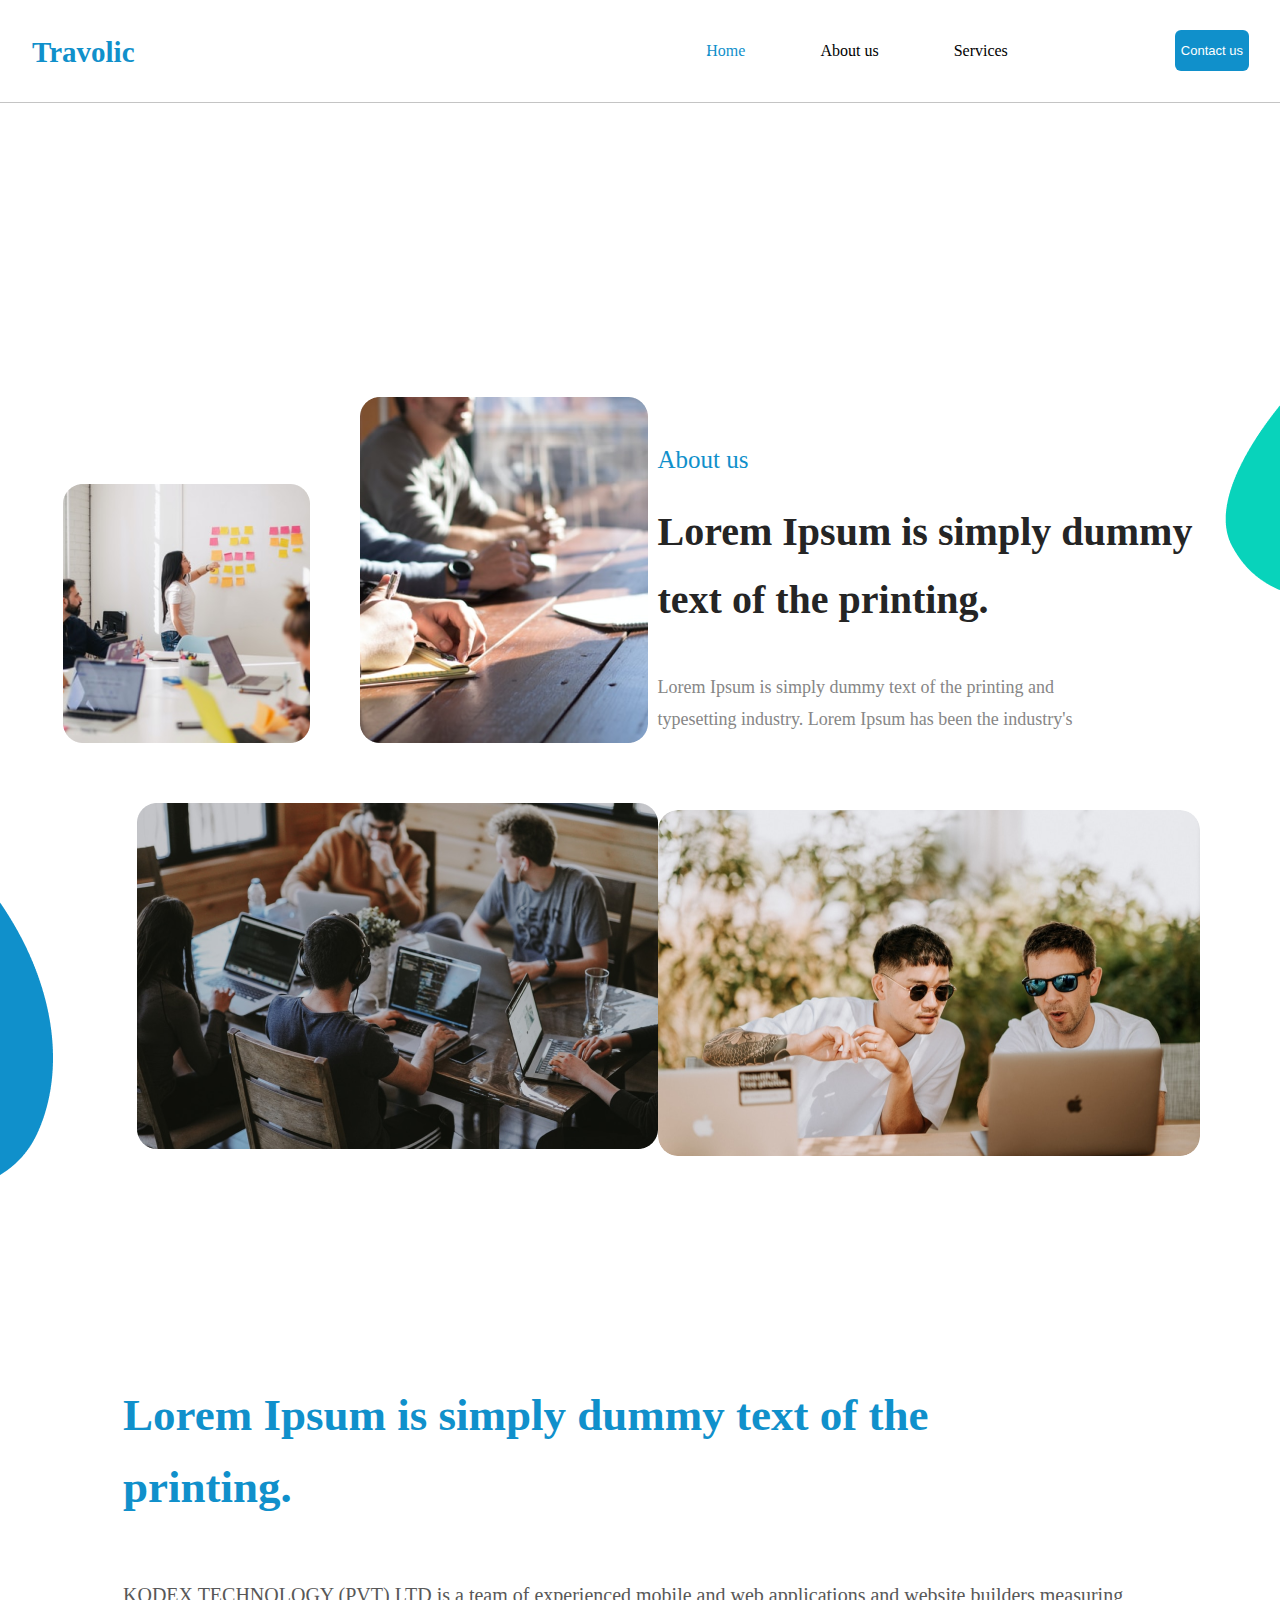
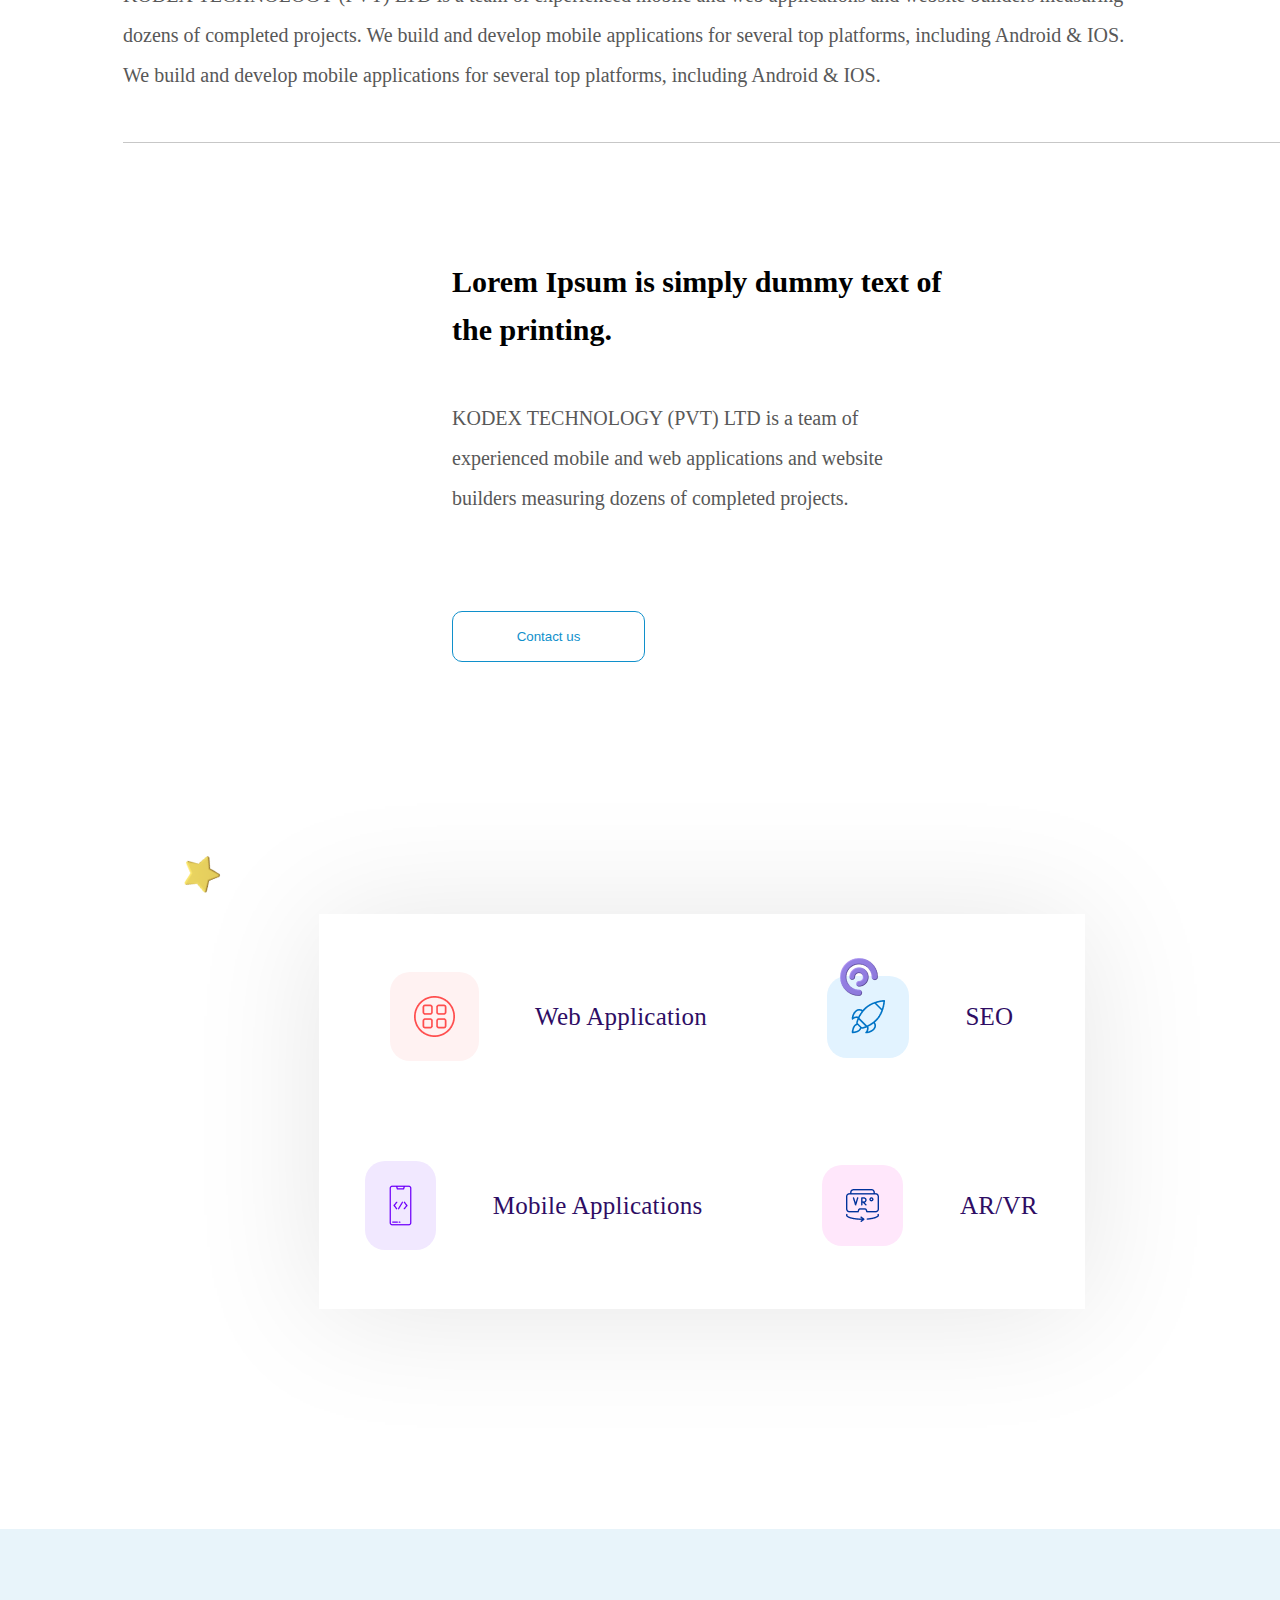
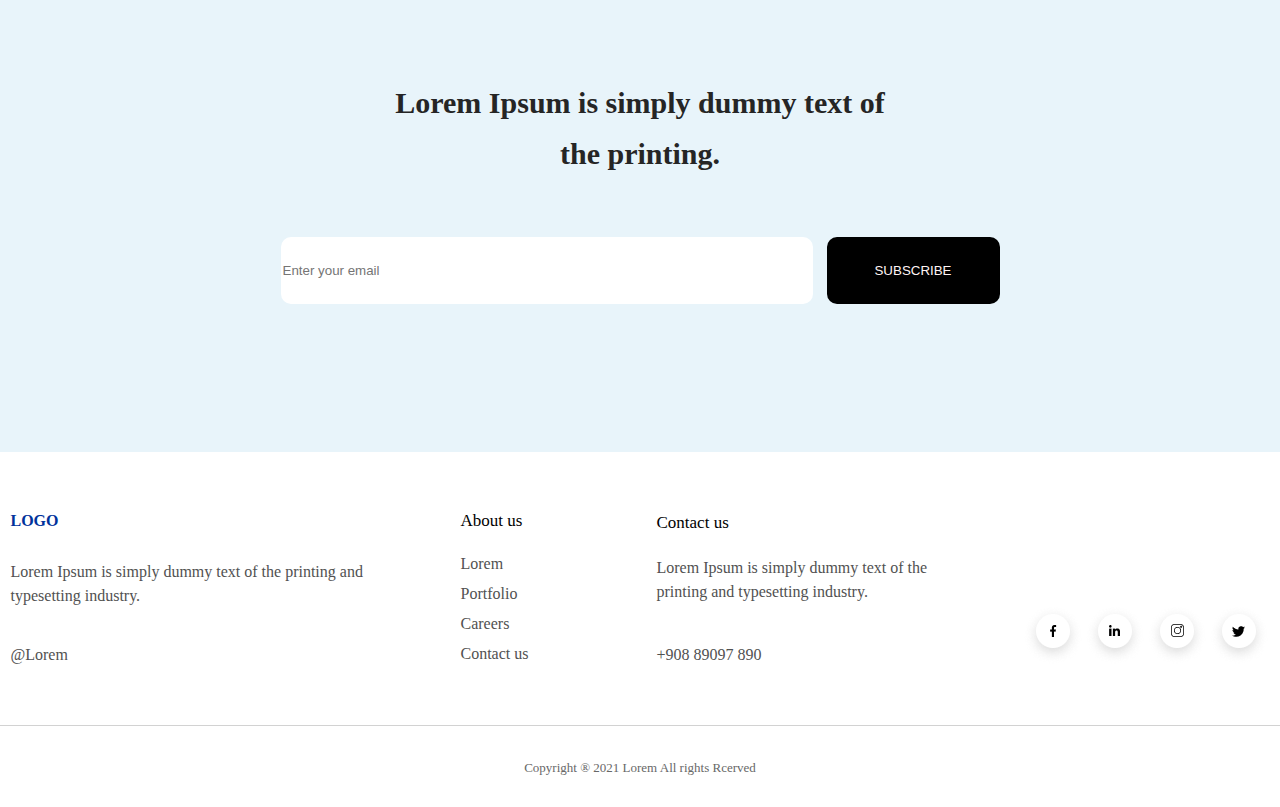
<file: about.html>
<!DOCTYPE html>
<html lang="en">
  <head>
    <meta charset="UTF-8" />
    <meta name="viewport" content="width=device-width, initial-scale=1.0" />
    <link rel="stylesheet" href="assets/css/reset.css" />
    <link rel="stylesheet" href="assets/css/font.css" />
    <link rel="stylesheet" href="assets/css/veriable.css" />
    <link rel="stylesheet" href="assets/css/about.css" />
    <link rel="stylesheet" href="assets/css/style.css" />

    <title>About</title>
  </head>

  <body>
    <header class="head">
      <div class="logo">
        <p>Travolic</p>
      </div>
      <nav class="navbar">
        <ul>
          <li><a href="index.html">Home</a></li>
          <li><a href="about.html">About us</a></li>
          <li><a href="services.html">Services</a></li>
        </ul>
        <button class="header-btn">
          <a href="contact us.html">Contact us</a>
        </button>
      </nav>
    </header>
    <!-- MAIN -->

    <main>
      <img class="vector30" src="assets/icon/Vector 3 (1).png" alt="#">
      <img class="vector31" src="assets/icon/vector31.png" alt="#">
      <section class="sec10">
        <div class="sec1-top">
          <div class="sec1-box1">
            <div class="sec1-box1-1">
              <div class="sec1-box11">
                <img src="assets/image/Rectangle 16.png" alt="#" />
              </div>
              <div class="sec1-box12">
                <img src="assets/image/Rectangle 17.png" alt="#" />
              </div>
            </div>
            <div class="sec1-box1-2">
              <img src="assets/image/Rectangle 18.png" alt="#" />
            </div>
          </div>
          <div class="sec1-box2">
            <p class="sec1-box2-p1">About us</p>
            <p class="sec1-box2-p2">
              Lorem Ipsum is simply dummy text of the printing.
            </p>
            <p class="sec1-box2-p3">
              Lorem Ipsum is simply dummy text of the printing and typesetting
              industry. Lorem Ipsum has been the industry's
            </p>
            <img src="assets/image/Rectangle 19.png" alt="#" />
          </div>
        </div>
        <div class="sec1-bottom">
          <p class="sec-bottom-p1">
            Lorem Ipsum is simply dummy text of the printing.
          </p>
          <p class="sec-bottom-p2">
            KODEX TECHNOLOGY (PVT) LTD is a team of experienced mobile and web
            applications and website builders measuring dozens of completed
            projects. We build and develop mobile applications for several top
            platforms, including Android & IOS. We build and develop mobile
            applications for several top platforms, including Android & IOS.
          </p>
        </div>
      </section>

      <section class="sec22">
        <div class="sec2-box1">
          <p class="section2-p1">
            Lorem Ipsum is simply dummy text of the printing.
          </p>
          <p class="section2-p2">
            KODEX TECHNOLOGY (PVT) LTD is a team of experienced mobile and web
            applications and website builders measuring dozens of completed
            projects.
          </p>
          <button>Contact us</button>
        </div>
        <div class="sec22-box2">
          <div class="sec22-folder">
            <div class="sec22-folder-in">
              <img class="sec22-img1" src="assets/icon/Group.png" alt="#" />
              <p>Web Application</p>
            </div>

            <div class="sec22-folder-in">
              <img class="sec22-img2" src="assets/icon/Group (1).png" alt="#" />
              <p>SEO</p>
            </div>
          </div>
          <div class="sec22-folder">
            <div class="sec22-folder-in">
              <img class="sec22-img3" src="assets/icon/Group (2).png" alt="#" />
              <p>Mobile Applications</p>
            </div>
            <div class="sec22-folder-in">
              <img class="sec22-img4" src="assets/icon/immersive 1.png" alt="#" />
              <p>AR/VR</p>
            </div>
          </div>
        </div>
      </section>
    </main>
    <!-- FOOOOTER -->
    <img class="star" src="assets/icon/Star 1.png" alt="#" />
    <img class="pai-chart" src="assets/icon/Pai Chart 1.png" alt="" />
    <section class="footer-top">
      <p class="printing">Lorem Ipsum is simply dummy text of the printing.</p>
      <div class="foot-top">
        <input type="text" placeholder="Enter your email" /><button>
          SUBSCRIBE
        </button>
      </div>
    </section>
    <footer>
      <div class="footer-content">
        <div class="footer-logo">
          <p class="f-l">LOGO</p>
          <p class="f-l1">
            Lorem Ipsum is simply dummy text of the printing and typesetting
            industry.
          </p>
          <p class="f-l2">@Lorem</p>
        </div>
        <div class="footer-about">
          <p class="f-a-p">About us</p>
          <li>Lorem</li>
          <li>Portfolio</li>
          <li>Careers</li>
          <li>Contact us</li>
        </div>
        <div class="footer-contact">
          <p class="f-c">Contact us</p>
          <p class="f-c-p">
            Lorem Ipsum is simply dummy text of the printing and typesetting
            industry.
          </p>
          <p class="f-c-n">+908 89097 890</p>
        </div>
        <div class="footer-image">
          <div><img src="assets/icon/Group 5.png" alt="#" /></div>
          <div><img src="assets/icon/Group 9.png" alt="#" /></div>
          <div><img src="assets/icon/Group 11.png" alt="#" /></div>
          <div><img src="assets/icon/Group 10.png" alt="#" /></div>
        </div>
      </div>
      <div class="footer-copyr">
        <p>Copyright ® 2021 Lorem All rights Rcerved</p>
      </div>
    </footer>
  </body>
</html>
</file>
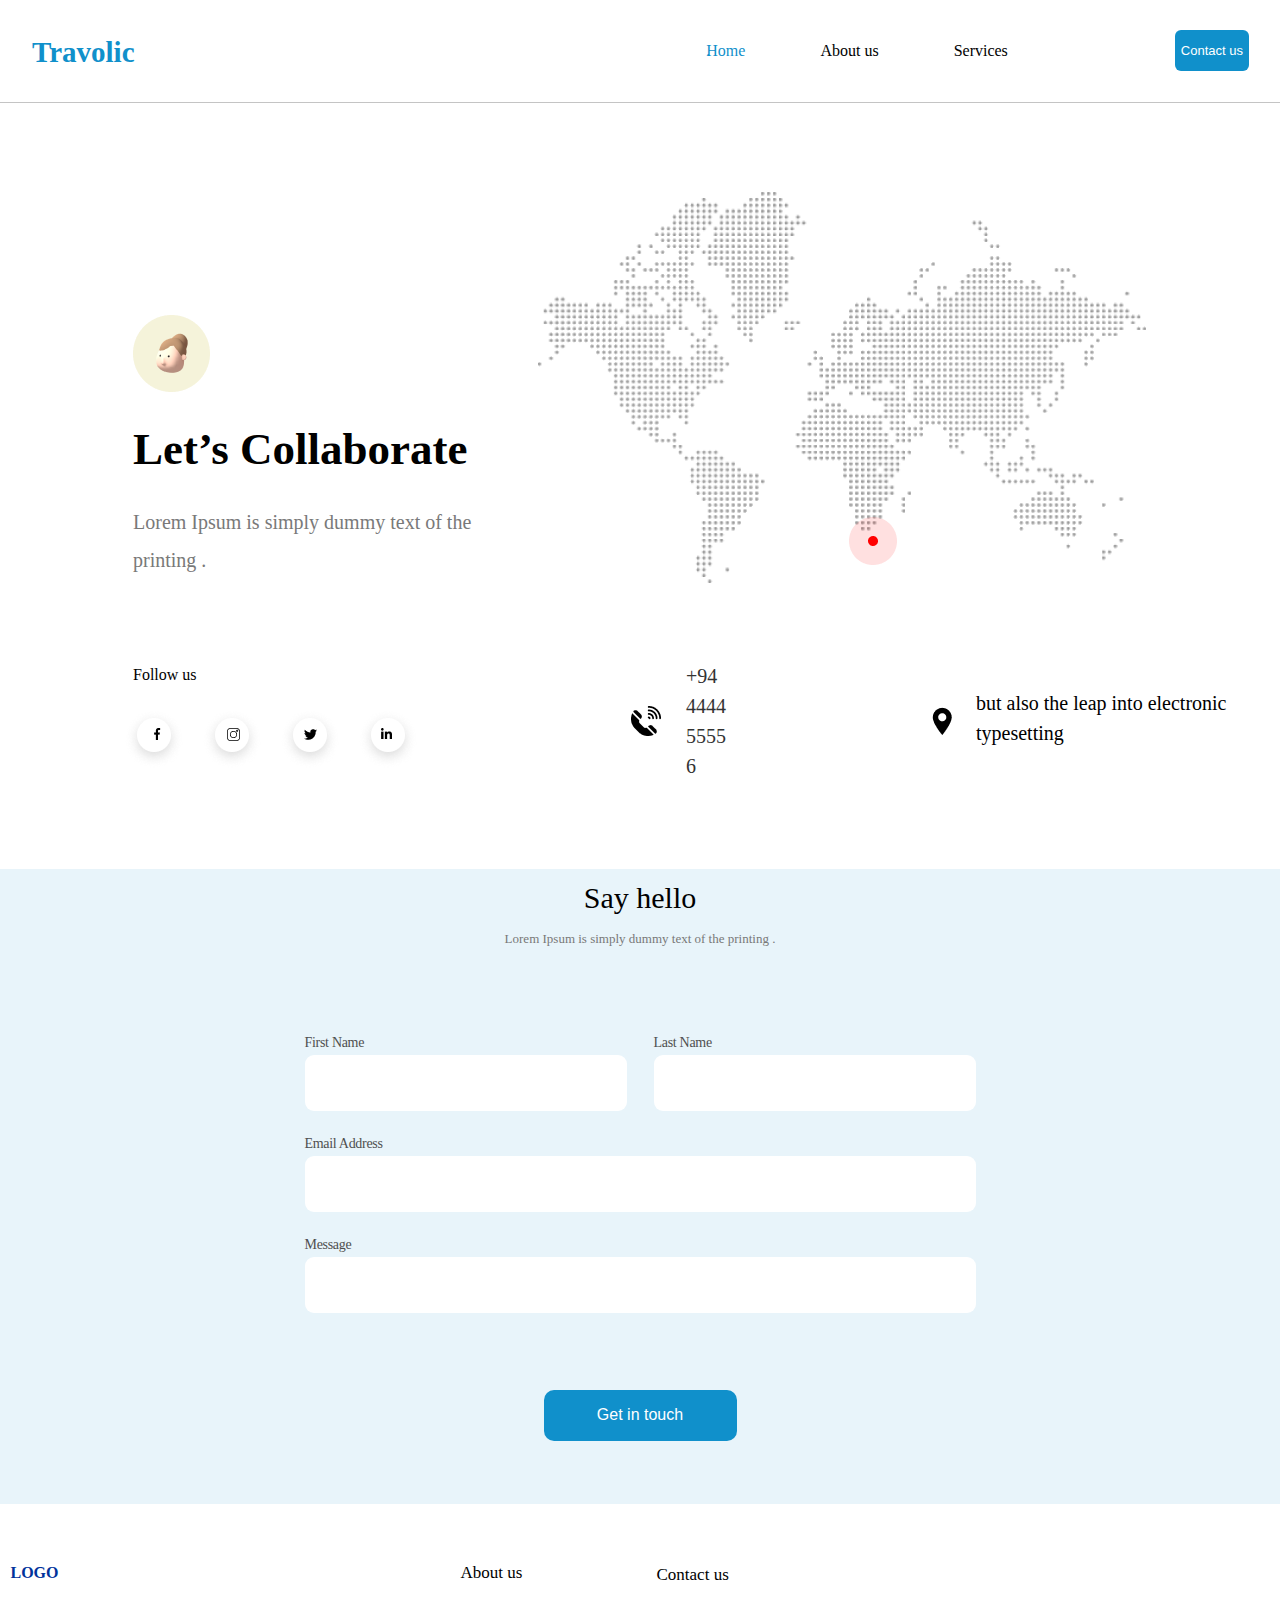
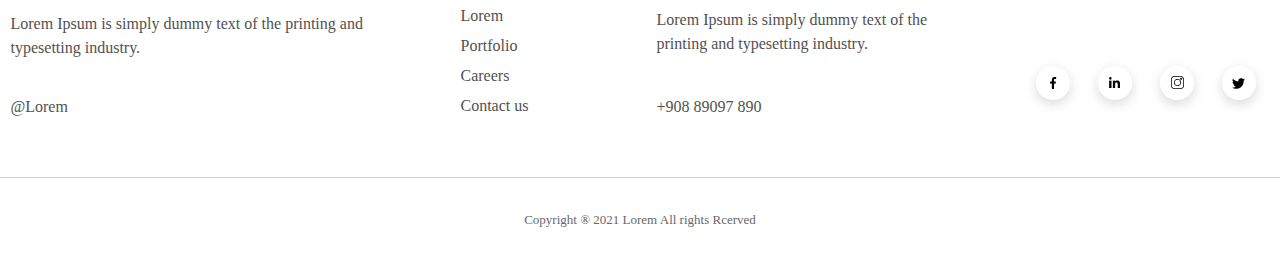
<file: contact us.html>
<!DOCTYPE html>
<html lang="en">
  <head>
    <meta charset="UTF-8" />
    <meta name="viewport" content="width=device-width, initial-scale=1.0" />
    <link rel="stylesheet" href="assets/css/reset.css" />
    <link rel="stylesheet" href="assets/css/style.css" />
    <link rel="stylesheet" href="assets/css/font.css" />
    <link rel="stylesheet" href="assets/css/veriable.css" />
    <link rel="stylesheet" href="assets/css/contact.css" />
    <title>contact us</title>
  </head>
  <body>
    <header class="head">
      <div class="logo">
        <p>Travolic</p>
      </div>
      <nav class="navbar">
        <ul>
          <li><a href="index.html">Home</a></li>
          <li><a href="about.html">About us</a></li>
          <li><a href="services.html">Services</a></li>
        </ul>
        <button class="header-btn">
          <a href="contact us.html">Contact us</a>
        </button>
      </nav>
    </header>
    <main>
      <section class="contactsec">
        <div class="contactsec1-top">
          <div class="contactsec1box1">
            <div class="box1-img">
              <img class="img1" src="assets/image/Ellipse 15.png" alt="#" />
              <img class="img2" src="assets/image/Beverly 1.png" alt="#" />
            </div>
            <p class="box1-p1">Let’s Collaborate</p>
            <p class="box1-p2">
              Lorem Ipsum is simply dummy text of the printing .
            </p>
          </div>
          <div class="box2">
            <img src="assets/image/unnamed (1) 1.png" alt="#" />
            <img class="elips4" src="assets/image/Ellipse 4.png" alt="#" />
            <img class="elips3" src="assets/image/Ellipse 3.png" alt="#" />
          </div>
        </div>
        <div class="contactsec1-bottom">
          <!-- <img class="line5" src="assets/icon/Line 5.png" alt="">
          <img class="line6" src="assets/icon/Line 6.png" alt=""> -->
          <div class="bottom1">
            <p class="bot-p">Follow us</p>
            <div class="follow-ellips">
              <img src="assets/icon/Ellipse 1.png" alt="#" />
              <img src="assets/icon/Ellipse 1.png" alt="#" />
              <img src="assets/icon/Ellipse 1.png" alt="#" />
              <img src="assets/icon/Ellipse 1.png" alt="#" />
            </div>
            <div class="follow-icon">
              <img src="assets/icon/facebook 1.png" alt="#" />
              <img src="assets/icon/instagram 1.png" alt="#" />
              <img src="assets/icon/twitter 1.png" alt="#" />
              <img src="assets/icon/linkedin 1.png" alt="#" />
            </div>
          </div>
          <div class="bottom2">
            <img src="assets/image/Group.png" alt="#" />
            <p>+94 4444 5555 6</p>
          </div>
          <div class="bottom3">
            <img src="assets/image/gps 1.png" alt="#" />
            <p>but also the leap into electronic typesetting</p>
          </div>
        </div>
      </section>
      <section class="infosec">
        <p class="info-p1">Say hello</p>
        <p class="info-p2">
          Lorem Ipsum is simply dummy text of the printing .
        </p>

        <div class="melumat">
          <div class="melumat-name">
            <div>
              <p>First Name</p>
              <input class="melumat-input1" type="text" />
            </div>

            <div>
              <p>Last Name</p>
              <input class="melumat-input1" type="text" />
            </div>
          </div>
          <div>
            <p>Email Address</p>
            <input class="melumat-email" type="email" />
          </div>
          <div>
            <p>Message</p>
            <input class="melumat-message" type="textarea" />
          </div>
          <div class="btn-blue">
            <button class="melumat-btn">Get in touch</button>
          </div>
        </div>
      </section>
    </main>
    <footer>
      <div class="footer-content">
        <div class="footer-logo">
          <p class="f-l">LOGO</p>
          <p class="f-l1">
            Lorem Ipsum is simply dummy text of the printing and typesetting
            industry.
          </p>
          <p class="f-l2">@Lorem</p>
        </div>
        <div class="footer-about">
          <p class="f-a-p">About us</p>
          <li>Lorem</li>
          <li>Portfolio</li>
          <li>Careers</li>
          <li>Contact us</li>
        </div>
        <div class="footer-contact">
          <p class="f-c">Contact us</p>
          <p class="f-c-p">
            Lorem Ipsum is simply dummy text of the printing and typesetting
            industry.
          </p>
          <p class="f-c-n">+908 89097 890</p>
        </div>
        <div class="footer-image">
          <div><img src="assets/icon/Group 5.png" alt="#" /></div>
          <div><img src="assets/icon/Group 9.png" alt="#" /></div>
          <div><img src="assets/icon/Group 11.png" alt="#" /></div>
          <div><img src="assets/icon/Group 10.png" alt="#" /></div>
        </div>
      </div>
      <div class="footer-copyr">
        <p>Copyright ® 2021 Lorem All rights Rcerved</p>
      </div>
    </footer>
  </body>
</html>
</file>
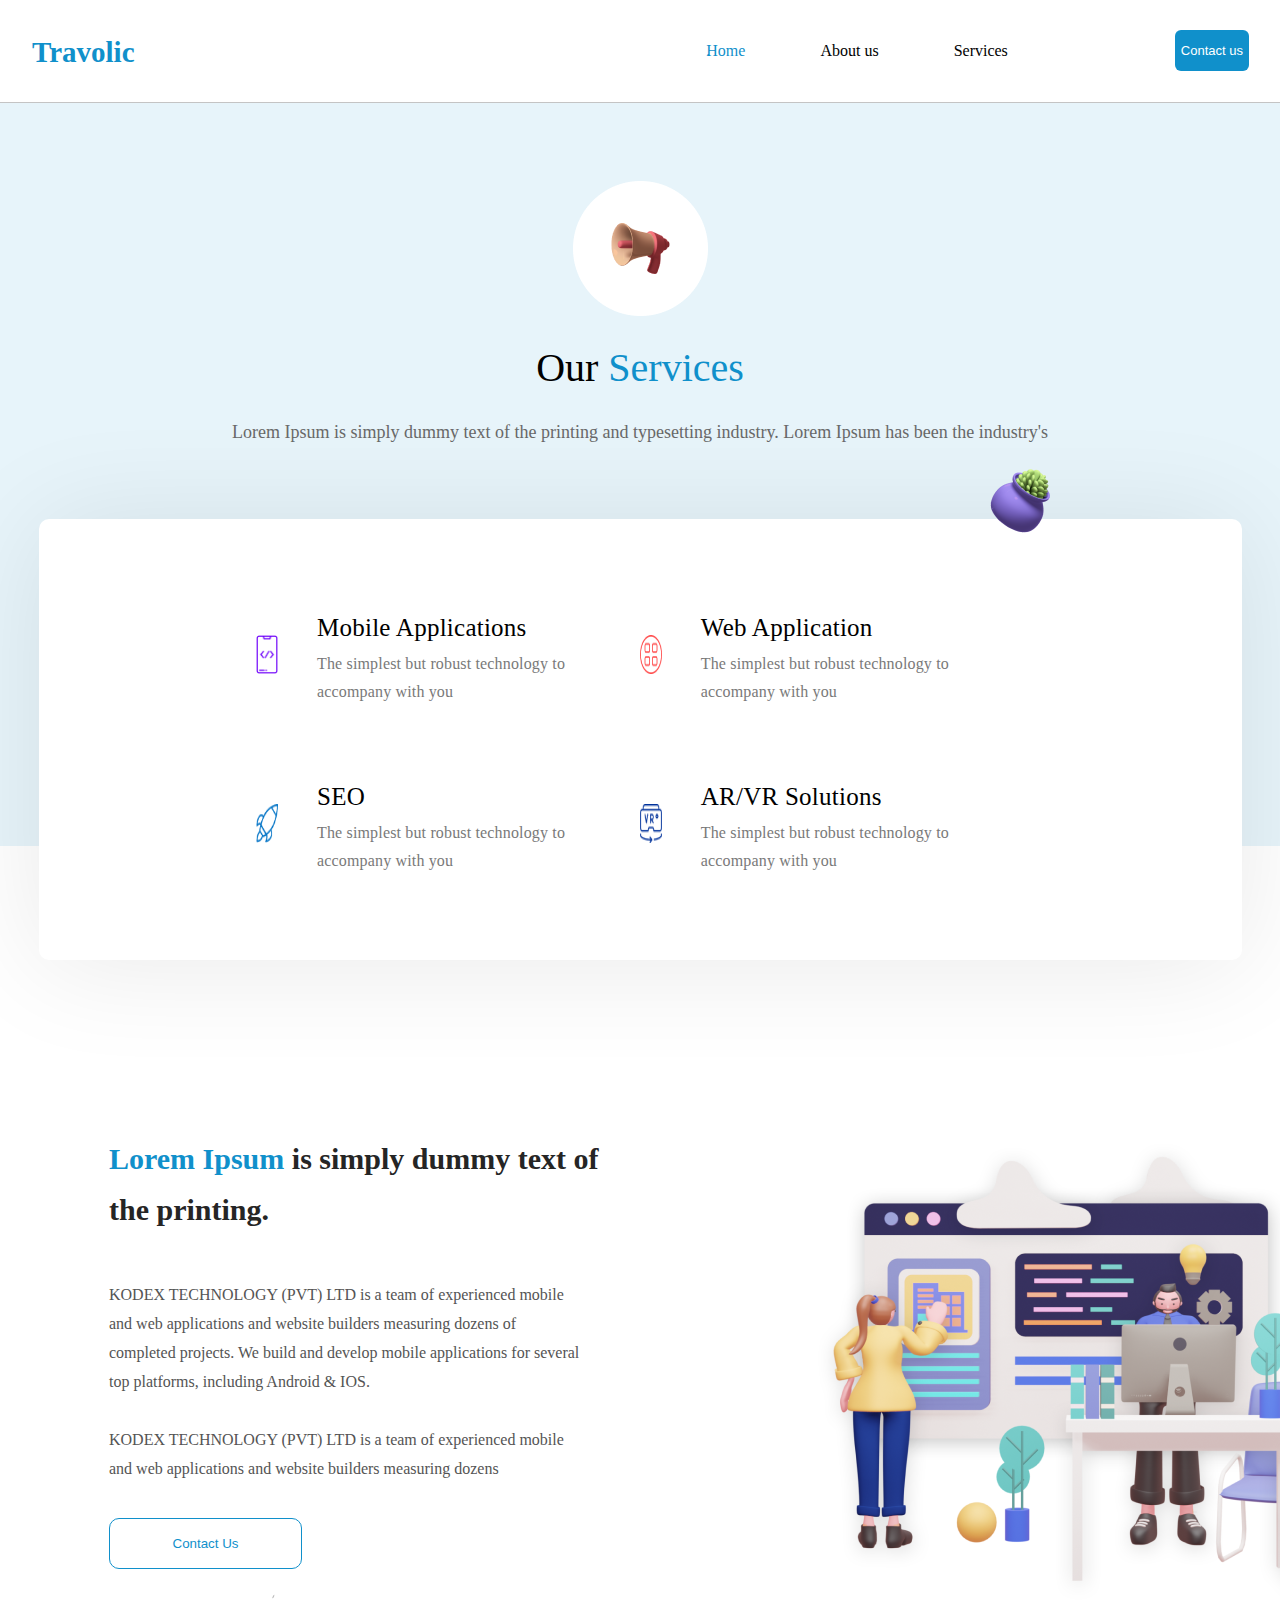
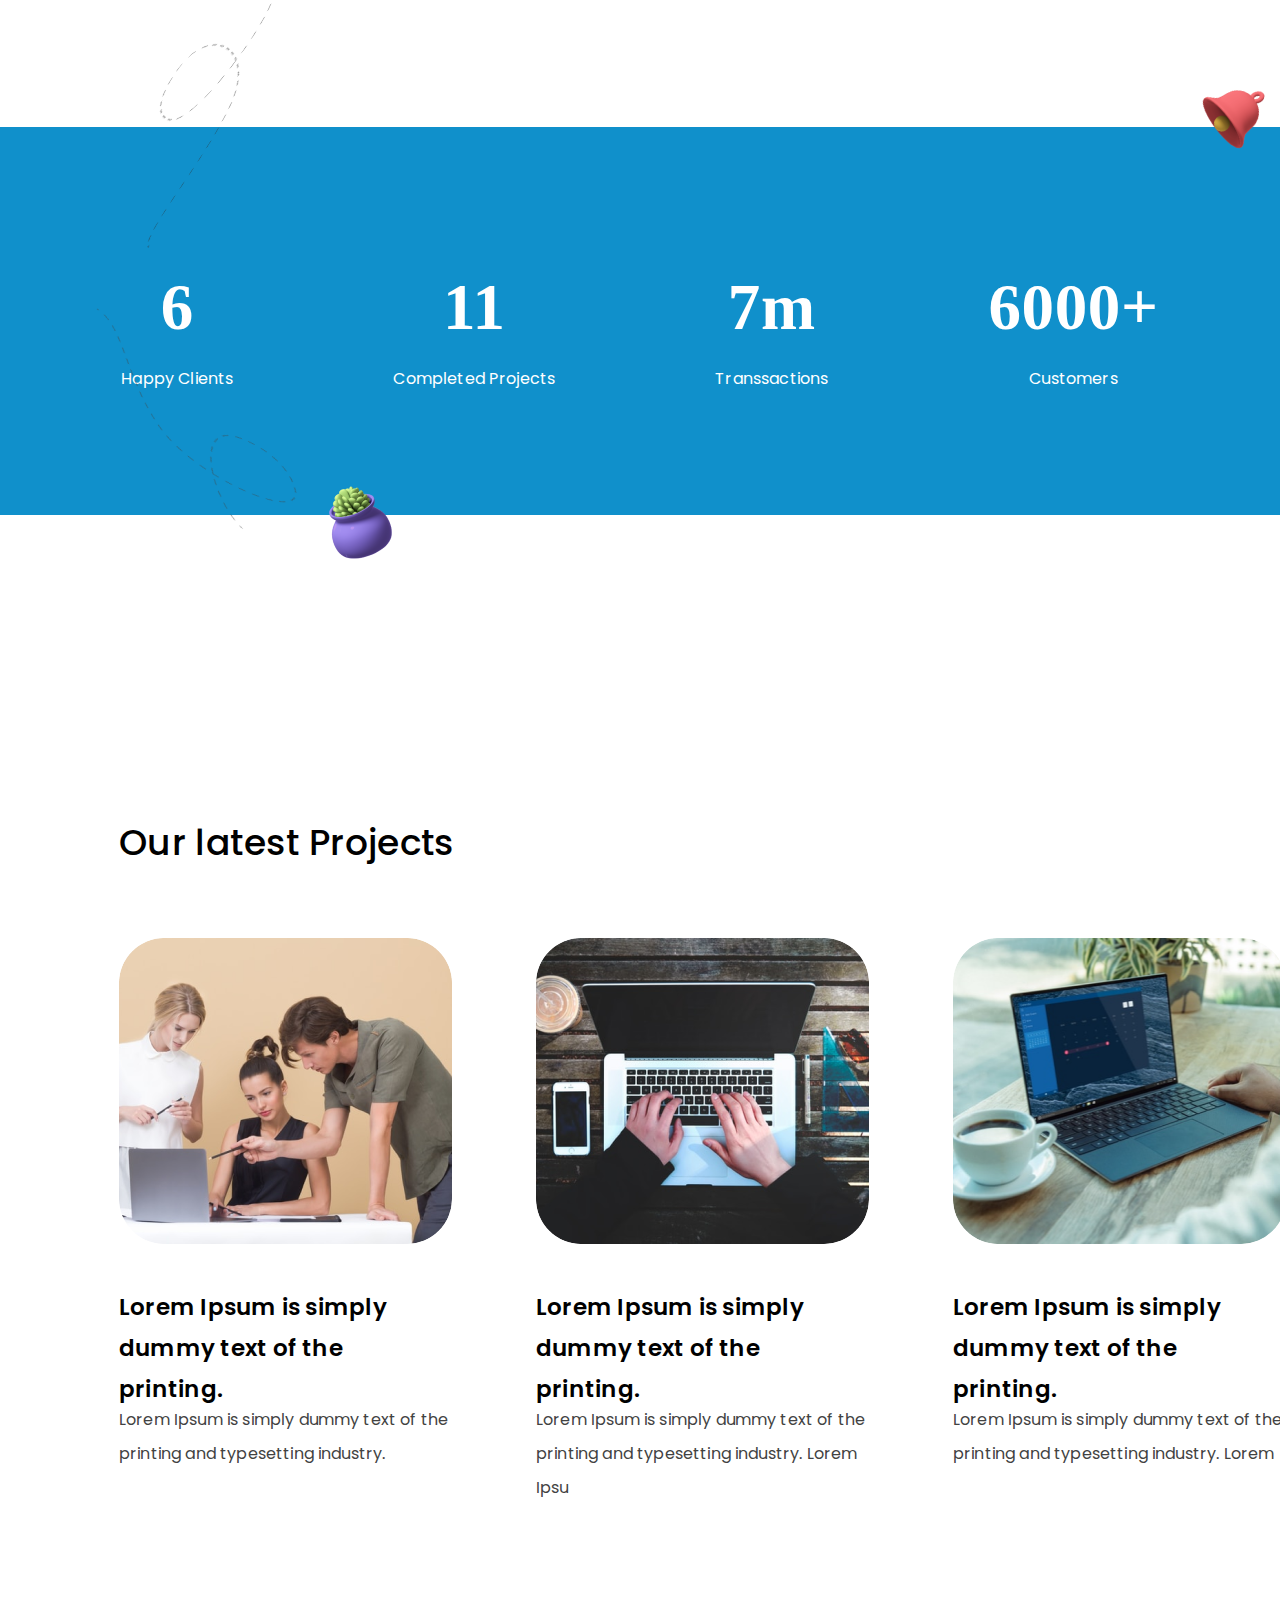
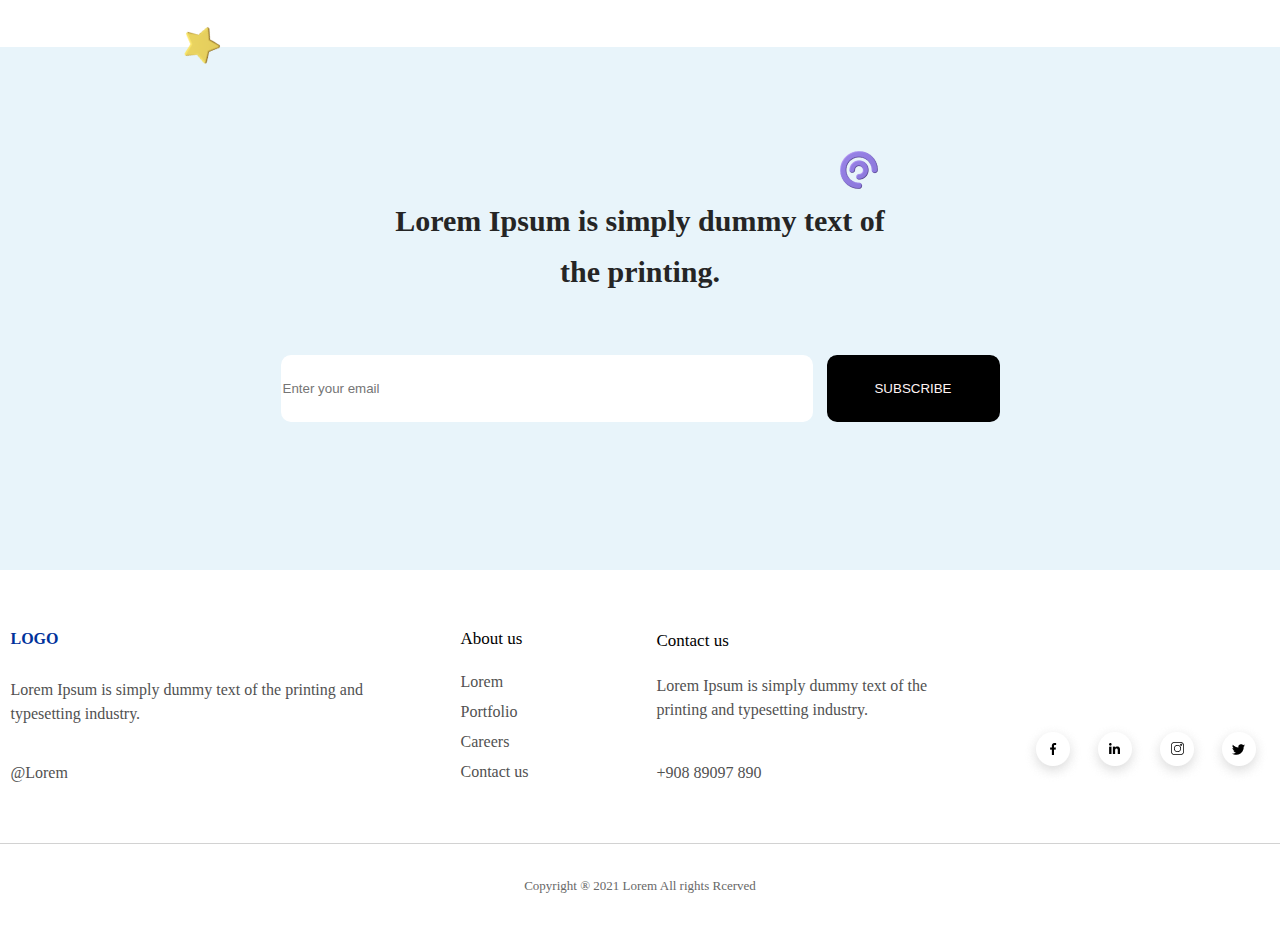
<file: services.html>
<!DOCTYPE html>
<html lang="en">
  <head>
    <meta charset="UTF-8" />
    <meta name="viewport" content="width=device-width, initial-scale=1.0" />
    <link rel="stylesheet" href="assets/css/reset.css" />
    <link rel="stylesheet" href="assets/css/style.css" />
    <link rel="stylesheet" href="assets/css/font.css" />
    <link rel="stylesheet" href="assets/css/veriable.css" />
    <link rel="stylesheet" href="assets/css/services.css" />
    <title>services</title>
  </head>
  <body>
    <header class="head">
      <div class="logo">
        <p>Travolic</p>
      </div>
      <nav class="navbar">
        <ul>
          <li><a href="index.html">Home</a></li>
          <li><a href="about.html">About us</a></li>
          <li><a href="services.html">Services</a></li>
        </ul>
        <button class="header-btn"><a href="contact us.html">Contact us</a></button>
      </nav>
    </header>
    <main>
      <section class="services-sec1">
        <img class="succlent2" src="assets/image/Succlent angle 2.png" alt="#">
        <div class="our-services">
          <div class="our-imgBig">
            <img class="our-img-Fon" src="assets/icon/Ellipse 14.png" alt="#" />
            <img
              class="our-img"
              src="assets/image/Speaker Angle 1.png"
              alt=""
            />
          </div>
          <p class="our-p">Our <span class="our-span">Services</span></p>
          <p class="our-p2">
            Lorem Ipsum is simply dummy text of the printing and typesetting
            industry. Lorem Ipsum has been the industry's
          </p>
          <div class="ourServicesCard">
            <div class="ourcard1">
              <div class="our-box1">
                <img class="ourimg1" src="assets/icon/Group (2).png" alt="#" />
                <div class="our-p1-p2">
                  <p class="ourcard-p1">Mobile Applications</p>
                  <p class="ourcard-p2">
                    The simplest but robust technology to accompany with you
                  </p>
                </div>
                <img class="ourimg1" src="assets/icon/Group.png" alt="#" />
                <!-- <img class="ourimg2" src="assets/icon/Rectangle 9.png" alt="#" /> -->
                <div class="our-p1-p2">
                  <p class="ourcard-p1">Web Application</p>
                  <p class="ourcard-p2">
                    The simplest but robust technology to accompany with you
                  </p>
                </div>
              </div>
              <div class="our-box2">
                <img class="ourimg1" src="assets/icon/Group (1).png" alt="#" />
                <!-- <img class="ourimg2" src="assets/icon/Rectangle 9.png" alt="#" /> -->
                <div class="our-p1-p2">
                  <p class="ourcard-p1">SEO</p>
                  <p class="ourcard-p2">
                    The simplest but robust technology to accompany with you
                  </p>
                </div>
                <img
                  class="ourimg1"
                  src="assets/icon/immersive 1.png"
                  alt="#"
                />
                <!-- <img class="ourimg2" src="assets/icon/Rectangle 9.png" alt="#" /> -->
                <div class="our-p1-p2">
                  <p class="ourcard-p1">AR/VR Solutions</p>
                  <p class="ourcard-p2">
                    The simplest but robust technology to accompany with you
                  </p>
                </div>
              </div>
            </div>
          </div>
        </div>
      </section>
      <section class="illustration-SEC">
        <div class="illustr-box1">
          <p class="illustr-p1">
            <span class="illustrspan">Lorem Ipsum </span>is simply dummy text of
            the printing.
          </p>
          <p class="illustr-p2">
            KODEX TECHNOLOGY (PVT) LTD is a team of experienced mobile and web
            applications and website builders measuring dozens of completed
            projects. We build and develop mobile applications for several top
            platforms, including Android & IOS. <br /><br />KODEX TECHNOLOGY
            (PVT) LTD is a team of experienced mobile and web applications and
            website builders measuring dozens <br /><br />
          </p>
          <button class="illustr-btn">Contact Us</button>
        </div>
        <div class="illustr-box2">
          <img
            src="assets/image/3D Illustration-Product Development-Skin-01 1.png"
            alt=""
          />
        </div>
      </section>
      <div class="group96">
        <div class="bluesection">
          <div class="d1">
            <p class="blue-p1">6</p>
            <p class="blue-p2">Happy Clients</p>
          </div>
          <div class="d1">
            <p class="blue-p1">11</p>
            <p class="blue-p2">Completed Projects</p>
          </div>
          <div class="d1">
            <p class="blue-p1">7m</p>
            <p class="blue-p2">Transsactions</p>
          </div>
          <div class="d1">
            <p class="blue-p1">6000+</p>
            <p class="blue-p2">Customers</p>
          </div>
        </div>
      </div>
      <img class="kaktus" src="assets/image/Succlent angle 1.png" alt="" />
      <img class="bell" src="assets/image/Bell Angle 1.png" alt="" />
      <img class="vec1" src="assets/icon/Vector 1.png" alt="#" />
      <img class="vec2" src="assets/icon/Vector 2.png" alt="#" />
      <img class="vec3" src="assets/icon/Vector 3.png" alt="#" />
      <section class="Our-latest-Projects">
        <p class="our-latest-p">Our latest Projects</p>
        <div class="our-latestGrand">
          <div class="our-latest-card">
            <img
              class="our-latest-img"
              src="assets/image/Rectangle 20.png"
              alt="#"
            />
            <p class="our-latest-p1">
              Lorem Ipsum is simply dummy text of the printing.
            </p>
            <p class="our-latest-p2">
              Lorem Ipsum is simply dummy text of the printing and typesetting
              industry.
            </p>
          </div>
          <div class="our-latest-card">
            <img
              class="our-latest-img"
              src="assets/image/Rectangle 21.png"
              alt="#"
            />
            <p class="our-latest-p1">
              Lorem Ipsum is simply dummy text of the printing.
            </p>
            <p class="our-latest-p2">
              Lorem Ipsum is simply dummy text of the printing and typesetting
              industry. Lorem Ipsu
            </p>
          </div>
          <div class="our-latest-card">
            <img
              class="our-latest-img"
              src="assets/image/Rectangle 22.png"
              alt="#"
            />
            <p class="our-latest-p1">
              Lorem Ipsum is simply dummy text of the printing.
            </p>
            <p class="our-latest-p2">
              Lorem Ipsum is simply dummy text of the printing and typesetting
              industry. Lorem
            </p>
          </div>
        </div>
      </section>
    </main>
    <!-- FOOOTER -->
    <img class="star" src="assets/icon/Star 1.png" alt="#" />
    <img class="pai-chart" src="assets/icon/Pai Chart 1.png" alt="" />
    <section class="footer-top">
      <p class="printing">Lorem Ipsum is simply dummy text of the printing.</p>
      <div class="foot-top">
        <input type="text" placeholder="Enter your email" /><button>
          SUBSCRIBE
        </button>
      </div>
    </section>
    <footer>
      <div class="footer-content">
        <div class="footer-logo">
          <p class="f-l">LOGO</p>
          <p class="f-l1">
            Lorem Ipsum is simply dummy text of the printing and typesetting
            industry.
          </p>
          <p class="f-l2">@Lorem</p>
        </div>
        <div class="footer-about">
          <p class="f-a-p">About us</p>
          <li>Lorem</li>
          <li>Portfolio</li>
          <li>Careers</li>
          <li>Contact us</li>
        </div>
        <div class="footer-contact">
          <p class="f-c">Contact us</p>
          <p class="f-c-p">
            Lorem Ipsum is simply dummy text of the printing and typesetting
            industry.
          </p>
          <p class="f-c-n">+908 89097 890</p>
        </div>
        <div class="footer-image">
          <div><img src="assets/icon/Group 5.png" alt="#" /></div>
          <div><img src="assets/icon/Group 9.png" alt="#" /></div>
          <div><img src="assets/icon/Group 11.png" alt="#" /></div>
          <div><img src="assets/icon/Group 10.png" alt="#" /></div>
        </div>
      </div>
      <div class="footer-copyr">
        <p>Copyright ® 2021 Lorem All rights Rcerved</p>
      </div>
    </footer>
  </body>
</html>
</file>
<file: assets/css/font.css>
@import url("https://fonts.googleapis.com/css2?family=Poppins:ital,wght@0,100;0,200;0,300;0,400;0,500;0,600;0,700;0,800;0,900;1,100;1,200;1,300;1,400;1,500;1,600;1,700;1,800;1,900&display=swap");
</file>
<file: assets/css/veriable.css>
:root {
  /* FONTS */
  --fontPoppins: "Poppins", sans-serif;

  /* COLORS */
  --mainBGcolor: #1090cb1a;

  --mainTextBlack: #000000;
  --mainTextDark: #252525;

  --mainTextBlue: #1090cb;
  --mainTextBlue2: #00329b;
  --mainDotBlue: #08d3bb;
  --mainTextBlue3: #2e0d64;

  --mainWhite: #ffffff;
  --mainWhite2: #f4f4f4;

  --mainTextGrey: #5c5c5c;
  --mainTextGrey2: #969696;
  --mainTextGrey3: #868686;
  --mainTextGrey4: #787878;
  --mainTextGrey5: #545454;
  --mainTextGrey6: #515151;
  --mainTextGrey7: #424242;
  --mainTextGrey8: #686868;
  --mainTextGrey9: #fff4f4;
  --mainTextGrey10: #797979;
  --mainTextGrey11: #585858;
  --mainTextGrey12:#696969;
  --mainTextGrey13:#333333;
  --mainTextGrey14:#4F4F4F;

  --mainBGwhite: #e5e5e5;
  --mainHeaderTop: #e8f4fa;
}
</file>
<file: assets/css/about.css>
.navbar li:second-child a {
  color: var(--mainTextBlue);
}
.sec10 {
  /* position: relative; */
  display: flex;
  flex-direction: column;
  background-color: var(--mainWhite);
  /* gap: 60px; */
  /* background-color: var(--mainBGwhite); */
}
.vector30 {
  position: absolute;
  right:  0;
  top:200px
}
.vector31 {
  position: absolute;
  top: 664px;
}
.sec1-top {
  display: flex;
  justify-content: center;
  align-items: center;
}
.sec1-box1 {
  display: flex;
  flex-wrap: wrap;
  /* justify-content: center; */
  /* align-items: center; */
  gap: 60px;
}
.sec1-box1-1 {
  display: flex;
  /* justify-content: center; */
  /* align-items: center; */
  gap: 50px;
}
.sec1-box11 {
  width: 247px;
  height: 259px;
  margin-top: 345px;
  margin-left: 89px;
  border-radius: 20px;
  margin-top: 243px;
}
.sec1-box12 {
  height: 346px;
  width: 288px;
  margin-top: 258px;
  border-radius: 20px;
  margin-top: 156px;
}
.sec1-box1-2 {
  height: 346px;
  width: 521px;
  margin-left: 163px;
  border-radius: 20px;
}
.sec1-box2 {
  margin-top: 169px;
}
.sec1-box2-p1 {
  font-size: 25px;
  font-weight: 400;
  line-height: 38px;
  color: var(--mainTextBlue);
  margin-top: 169px;
  margin-bottom: 19px;
  width: 111px;
  /* height: 38px; */
}
.sec1-box2-p2 {
  font-size: 40px;
  font-weight: 600;
  line-height: 68px;
  color: var(--mainTextDark);
  width: 565px;
  /* height: 128px; */
  margin-bottom: 37px;
}
.sec1-box2-p3 {
  font-size: 18px;
  font-weight: 400;
  line-height: 32px;
  color: var(--mainTextGrey3);
  /* height: 96px; */
  width: 463px;
  left: 743px;
  margin-bottom: 75px;
}
.sec1-box2 img {
  /* height: 346px; */
  width: 542px;
  border-radius: 20px;
  margin-right: 165px;
}
.sec1-bottom {
  margin-top: 220px;
  margin-left: 123px;
}
.sec-bottom-p1 {
  font-size: 45px;
  font-weight: 600;
  line-height: 72px;
  height: 148px;
  width: 807px;
  color: var(--mainTextBlue);
  margin-bottom: 48px;
}
.sec-bottom-p2 {
  font-size: 20px;
  font-weight: 400;
  line-height: 40px;
  color: var(--mainTextGrey11);
  width: 1014px;
  height: 167px;
  /* margin-bottom: 178px; */
}
/* SECTION2 */
.sec22 {
  display: flex;
  flex-wrap: wrap;
  gap: 52px;
  /* text-align-last: left; */
  margin-left: 123px;
  align-items: center;
  justify-content: center;
}
.section2-p1 {
  font-size: 30px;
  font-weight: 600;
  line-height: 48px;
  height: 109px;
  width: 499px;
  margin-bottom: 31px;
  color: var(--mainTextBlack);
}
.section2-p2 {
  font-size: 20px;
  font-weight: 400;
  line-height: 40px;
  height: 151px;
  width: 487px;
  margin-bottom: 62px;
  color: var(--mainTextGrey11);
}
.sec22 button {
  height: 51px;
  width: 193px;
  border-radius: 10px;
  background-color: var(--mainWhite);
  color: var(--mainTextBlue);
  border: none;
  border: 1px solid #1090cb;
  margin-bottom: 200px;
}
.sec22-box2 {
  height: 395px;
  width: 766px;
  border-radius: 0px;
  background-color: var(--mainWhite);
  box-shadow: 0px 4px 124px 0px #0000001a;
  display: flex;
  flex-direction: column;
  justify-content: center;
  align-items: center;
  gap: 100px;
  margin-bottom: 220px;
}
.sec22-folder-in {
  display: flex;
  align-items: center;
  justify-content: center;
  gap: 56.5px;
}
.sec22-folder {
  display: flex;
  align-items: center;
  justify-content: center;
  gap: 120px;
}
.sec22-box2 p {
  color: var(--mainTextBlue3);
  font-size: 25px;
  font-weight: 500;
  line-height: 44px;
  letter-spacing: 0.01em;
  text-align: center;
}
.sec22-img1 {
  border-radius: 20px;
  background: #fff2f2;
  padding: 24px;
}
.sec22-img2 {
  border-radius: 20px;
  background: #e2f3ff;
  padding: 24px;
}
.sec22-img3 {
  border-radius: 20px;
  background: #f1e8ff;
  padding: 24px;
}
.sec22-img4 {
  border-radius: 20px;
  background: #ffe7fb;
  padding: 24px;
}
.star {
  height: 66.00000102140892px;
  width: 66.00000102140892px;
  left: 167px;
  top: 2440px;
  position: absolute;
  transform: rotate(-24.8deg);
}
.pai-chart {
  height: 54px;
  width: 54px;
  /* left: 1189px; */
  left: 65%;
  top: 2550px;
  position: absolute;
}
</file>
<file: assets/css/style.css>
body {
  background-color: var(--mainWhite);
  --fontPoppins: "Poppins", sans-serif;
}
.head {
  display: flex;
  justify-content: space-between;
  align-items: center;
  background-color: var(--mainWhite);
  border-bottom: 0.7px solid #c4c4c4;
}
.logo {
  font-size: 29px;
  font-weight: 700;
  line-height: 43.5px;

  color: var(--mainTextBlue);

  margin-top: 31px;
  margin-left: 32px;
  margin-bottom: 27px;
}
.navbar {
  display: flex;
  flex-direction: row;
  align-items: center;
  gap: 167px;
  margin-right: 31px;
}
.navbar ul {
  display: flex;
  gap: 75px;
  /* margin-top: 40px; */
}
.navbar a {
  font-size: 16px;
  font-weight: 400;
  line-height: 24px;
  color: var(--mainTextBlack);
}
.navbar li:first-child a {
  color: var(--mainTextBlue);
  position: relative;
}
.navbar li:first-child a:before {
  content: ".";
  color: var(--mainTextBlue);
  width: 8px;
  height: 8px;
  border-radius: 4px;
  position: absolute;
  /* right: 355px; */
}

.header-btn {
  border: none;
  background-color: var(--mainTextBlue);
  border-radius: 6px;
  height: 41px;
}
.header-btn a {
  font-size: 13px;
  font-weight: 400;
  line-height: 19.5px;
  text-align: center;

  color: var(--mainWhite);
}

/* --------SECTION1------ */
.vector-right {
  position: relative;
  z-index: 6;
  /* width: 651.301994984422px; */
  /* height: 531.772028001632px; */
  top: 269px;
  /* right: 1200px; */
  /* left: -223.802734375px; */
  /* angle: -59.71 deg; */
}
.vector-left {
  position: relative;
  z-index: 8;
  /* width: 475px; */
  /* height: 531px; */
  top: 391px;
  left: 91.5%;
}
.sec1 {
  background-color: var(--mainBGcolor);
  display: flex;
  gap: 25px;
  position: relative;
  z-index: 5;
}
.sec1-box1 {
  margin-left: 123px;
  margin-top: 128px;
}
.sec1-box1 h1 {
  font-size: 40px;
  font-weight: 600;
  line-height: 61px;
  color: var(--mainTextBlack);

  /* height: 193px; */

  margin-bottom: 16px;
}
.sec1-box1 span {
  font-size: 41px;
  font-weight: 600;
  line-height: 62px;
  color: var(--mainTextBlue);
}

.sec1-box1 p {
  font-size: 16px;
  font-weight: 400;
  line-height: 32.69px;
  color: var(--mainTextGrey);

  margin-bottom: 65px;
}
.sec1-box1-btn {
  display: flex;
  gap: 15px;
}
.sec1-btn1 {
  border: none;
  background-color: var(--mainTextBlue);
  border-radius: 10px;
  width: 193px;
  height: 51px;
  color: var(--mainWhite);
}
.sec1-btn2 {
  border: none;
  background-color: var(--mainWhite);
  border-radius: 10px;
  width: 193px;
  height: 51px;
  color: var(--mainTextBlue);
  border: 1px solid var(--mainTextBlue);
}
.sec1-box2 {
  margin-right: 65px;
  margin: top 23px;
}

/* SECTION-BOTTOM */
.sec1-bottom {
  /* background-color: var(--mainBGwhite); */
  border-bottom: 0.7px solid #c7c7c7;
  margin-bottom: 115px;
}
.sec1-bottom-all {
  /* margin-left: 123px; */
  display: flex;
  justify-content: center;
  align-items: center;
  /* background-color: var(--mainBGwhite); */
}
.sec1-bottom-fol-img1 {
  background-color: #efeaff;
  width: 83px;
  height: 83px;
  border-radius: 20px;
  padding: 26px 22px;
  /* margin-top: 43px; */
}
.sec1-bottom-fol-img2 {
  background-color: #ecffda;
  width: 83px;
  height: 83px;
  border-radius: 20px;
  padding: 26px 22px;
}
.sec1-bottom-fol-img3 {
  background-color: #dae6ff;
  width: 83px;
  height: 83px;
  border-radius: 20px;
  padding: 26px 22px;
}
.sec1-bottom-fol-img4 {
  background-color: #ffe5da;
  width: 83px;
  height: 83px;
  border-radius: 20px;
  padding: 26px 22px;
}
.sec1-botttom-folder {
  display: flex;
  align-items: center;
  gap: 16px;
  width: 266px;
  height: 83px;
  margin-top: 43px;
  margin-bottom: 43px;
}
.sec1-bottom-p {
  display: flex;
  flex-direction: column;
  /* gap: 16px; */
}
.sec1-bottom-p1 {
  font-size: 20px;
  font-weight: 500;
  line-height: 35px;
  color: var(--mainTextBlack);
}
.sec1-bottom-p2 {
  font-size: 15px;
  font-weight: 400;
  line-height: 26.25px;
  color: var(--mainTextGrey2);
}
/* SECTION2 */
.sec2 {
  margin-bottom: 55px;
  text-align: center;
}
.sec2 h2 {
  font-size: 33px;
  font-weight: 600;
  line-height: 52.8px;
  align-items: center;
  color: var(--mainTextDark);
  margin-bottom: 32px;
}
.sec-p {
  font-size: 18px;
  font-weight: 400;
  line-height: 31.5px;
  color: var(--mainTextGrey3);
  align-items: center;
  height: 64px;
}
/* SECTION3 */
h3 span {
  font-size: 30px;
  font-weight: 600;
  line-height: 51px;
  text-align: left;
  color: var(--mainTextBlue);
}
.sec3 {
  margin-bottom: 155px;
  margin-left: 123px;
  margin-right: 65px;
  display: flex;
  align-items: center;
  justify-content: center;
}
.sec3-box1-1-img {
  background-color: #08d3bb;
  border-radius: 50%;
  padding: 16px;
}
.sec3-box1-1-img1 {
  background-color: #1090cb;
  border-radius: 50%;
  padding: 16px;
}
.sec3-box1-1-img2 {
  background-color: #9208d3;
  border-radius: 50%;
  padding: 16px;
}

.sec3-box1-1 {
  display: flex;
  gap: 25px;
  align-items: center;
  margin-bottom: 43px;
}
.sec3-box1-2 {
  display: flex;
  flex-direction: column;
}
.box1-p1 {
  font-size: 17px;
  font-weight: 500;
  line-height: 29.7px;
  color: var(--mainTextBlack);
}
.box1-p2 {
  font-size: 14px;
  font-weight: 400;
  line-height: 24.5px;
  color: var(--mainTextGrey3);
}
.sec3-box1 h3 {
  font-size: 30px;
  font-weight: 600;
  line-height: 51px;
  color: var(--mainTextDark);
  height: 91px;
  width: 516px;
  margin-bottom: 56px;
}
.box1-p3 {
  width: 476px;
  height: 141px;
  font-size: 16px;
  font-weight: 400;
  line-height: 27.2px;
  color: var(--mainTextGrey5);
}
/* SECTION4 */
.sec4 {
  display: flex;
  flex-direction: row-reverse;
  align-items: center;
  justify-content: center;
  /* margin-left: -40px; */
  /* margin-right: 129px; */
  margin-bottom: 86px;
}
/* SECTION5 */
.sec5 {
  align-items: center;
  display: flex;
  justify-content: center;
  /* margin-left: 123px; */
  /* margin-right: 123px; */
  margin-bottom: 234px;
}
/* SECTION6 */
.sec6 {
  display: flex;
  align-items: center;
  justify-content: center;
  gap: 50px;
  text-align: center;
  margin-bottom: 184px;
  position: relative;
  /* margin-left: 123px; */
  /* margin-right: 123px; */
}
.bell-angle {
  position: absolute;
  top: -100px;
  right: 15%;
}
.sec6-box1 {
  background-color: var(--mainWhite2);
  border-radius: 20px;
}
.sec6-box2 {
  background-color: var(--mainTextBlue);
  border-radius: 20px;
}
.sec6-box1-p1 {
  font-size: 25px;
  font-weight: 600;
  line-height: 42.5px;
  align-items: center;
  height: 84px;
  width: 365px;
  color: var(--mainTextDark);
  margin: 64px 103px 36px 104px;
}
.sec6-box2-p1 {
  font-size: 25px;
  font-weight: 600;
  line-height: 42.5px;
  align-items: center;
  height: 84px;
  width: 365px;
  color: var(--mainWhite);
  margin: 64px 103px 36px 104px;
}
.sec6-box1-p2 {
  font-size: 16px;
  font-weight: 400;
  line-height: 27.2px;
  align-items: center;
  color: var(--mainTextGrey5);
  width: 476px;
  height: 141px;
  margin: 0 48px 36px 48px;
}
.sec6-box2-p2 {
  font-size: 16px;
  font-weight: 400;
  line-height: 27.2px;
  align-items: center;
  color: var(--mainWhite);
  width: 476px;
  height: 141px;
  margin: 0 48px 36px 48px;
}
.sec6-btn1 {
  width: 153px;
  height: 49px;
  border-radius: 10px;
  border: none;
  background-color: var(--mainTextBlue);
  color: var(--mainWhite);
  margin: 0 209px 49px 210px;
  text-align: center;
}
.sec6-btn2 {
  width: 153px;
  height: 49px;
  border-radius: 10px;
  border: none;
  background-color: var(--mainWhite);
  color: var(--mainTextBlue);
  margin: 0 209px 49px 210px;
  text-align: center;
}
/* SECTION7 */
.sec7 {
  text-align: center;
  margin-bottom: 87px;
}
.sec7 p {
  font-size: 24px;
  font-weight: 500;
  line-height: 38.16px;
  color: var(--mainTextBlack);
}
.sec7-img {
  display: flex;
  flex-direction: row;
  justify-content: center;
  align-items: center;
  gap: 115px;
}
/* HEADER-TOP */
.footer-top {
  text-align: center;
  background-color: var(--mainHeaderTop);
}
.star1 {
  height: 66.00000102140892px;
  width: 66.00000102140892px;
  left: 167px;
  top: 4220.6837158203125px;
  position: absolute;
  transform: rotate(-24.8deg);
}
.pai-chart1 {
  height: 54px;
  width: 54px;
  /* left: 1189px; */
  left: 65%;
  top: 4343.0001220703125px;
  position: absolute;
}

.footer-top input {
  height: 67px;
  width: 532px;
  border-radius: 10px;
  color: var(--mainWhite);
  border: none;
}
/* PLACEHOLDER */
placeholder {
  font-size: 16px;
  font-weight: 400;
  align-items: center;
  color: var(--mainTextGrey4);
}
.footer-top button {
  width: 173px;
  height: 67px;
  background-color: var(--mainTextBlack);
  border-radius: 10px;
  border: none;
  margin-left: 14px;
  color: var(--mainTextGrey9);
}
.foot-top {
  padding-top: 80px;
  padding-bottom: 148px;
}
/* FOOTER */
.footer-content {
  display: flex;
  align-items: center;
  justify-content: center;
  /* gap: 50px; */
  margin-bottom: 56px;
  margin-top: 56px;
}
.printing {
  font-size: 30px;
  font-weight: 600;
  line-height: 51px;
  letter-spacing: 0em;
  text-align: center;
  color: var(--mainTextDark);
  height: 91px;
  width: 516px;
  padding-top: 148px;
  margin: 0 auto 80px auto;
}
.f-l {
  font-size: 16px;
  font-weight: 700;
  line-height: 24px;
  letter-spacing: 0em;
  text-align: left;
  color: var(--mainTextBlue2);
  margin-bottom: 27px;
}
.f-l1 {
  font-size: 16px;
  font-weight: 400;
  line-height: 24px;
  letter-spacing: 0em;
  color: var(--mainTextGrey6);
  width: 372px;
  height: 58px;
  margin-bottom: 25px;
}
.f-l2 {
  font-size: 16px;
  font-weight: 400;
  line-height: 24px;
  letter-spacing: 0em;
  text-align: left;
  color: var(--mainTextGrey6);
}
.f-a-p {
  font-size: 17px;
  font-weight: 500;
  line-height: 26px;
  letter-spacing: 0em;
  text-align: left;
  color: var(--mainTextBlack);
  margin-bottom: 15px;
}
.footer-about {
  margin-left: 78px;
  margin-right: 128px;
}
.footer-about li {
  font-size: 16px;
  font-weight: 400;
  line-height: 30px;
  letter-spacing: 0em;
  text-align: left;
  color: var(--mainTextGrey6);
  list-style-type: none;
}
.f-c {
  font-size: 17px;
  font-weight: 500;
  line-height: 26px;
  letter-spacing: 0em;
  text-align: left;
  color: var(--mainTextBlack);
  margin-bottom: 20px;
}
.f-c-p {
  font-size: 16px;
  font-weight: 400;
  line-height: 24px;
  letter-spacing: 0em;
  text-align: left;
  color: var(--mainTextGrey6);
  margin-bottom: 11px;
  width: 282px;
  height: 76px;
}
.f-c-n {
  font-size: 16px;
  font-weight: 400;
  line-height: 24px;
  letter-spacing: 0em;
  text-align: left;
  color: var(--mainTextGrey6);
}
.footer-image {
  display: flex;
  align-self: end;
  margin-left: 83px;
  /* box-shadow: 0px 4px 14px rgba(0, 0, 0, 0.15); */
  /* align-items: flex-end; */
}
/* .footer-image img { */
/* width: 34px; */
/* box-shadow: 0px 4px 14px 0px #00000026; */
/* } */
.footer-copyr {
  border-top: 0.8px solid #d2d2d2;
  text-align: center;
}
.footer-copyr p {
  font-size: 13px;
  font-weight: 400;
  line-height: 25px;
  letter-spacing: 0em;
  color: var(--mainTextGrey8);
  padding-top: 29px;
  padding-bottom: 27px;
}
</file>
<file: assets/css/contact.css>
.contactsec1-top {
  display: flex;
  flex-direction: row;
  justify-content: space-between;
  /* justify-content: center; */
  align-items: center;
}
.contactsec1box1 {
  margin-left: 133px;
}
.box1-img {
  /* position: relative; */
  /* z-index: 5; */
}
.img1 {
  position: relative;
  z-index: 4;
  height: 77px;
  width: 77px;
  margin-top: 131px;
}
.img2 {
  position: relative;
  z-index: 6;
  text-align: center;
  height: 56px;
  width: 56px;
  left: -70px;
  top: -10px;
  /* margin-top: 141px; */
}
.box1-p1 {
  height: 77px;
  /* width: 386px; */
  left: 133px;
  top: 326px;
  font-size: 45px;
  font-weight: 600;
  line-height: 77px;
  letter-spacing: 0em;
  margin-bottom: 15px;
  margin-top: 16px;
}
.box1-p2 {
  font-size: 20px;
  font-weight: 400;
  line-height: 38px;
  color: var(--mainTextGrey10);
}
.box2 {
  height: 391px;
  width: 608px;
  margin: 89px 134px 77px 0;
  position: relative;
  /* left: 698px; */
  /* top: 191px; */
}
.elips4 {
  position: absolute;
  z-index: 5;
  color: #ff0000 12 %;
  top: 325px;
  left: 311px;
}
.elips3 {
  position: absolute;
  z-index: 6;
  left: 330px;
  top: 344px;
}
.follow-ellips {
  display: flex;
  justify-content: flex-start;
  align-items: flex-start;
  /* height: 34px; */
  /* width: 34px; */
  gap: 16px;
  position: relative;
  z-index: 2;
  left: -10px;
  /* top: 694px; */
}
.follow-icon {
  display: flex;
  justify-content: flex-start;
  align-items: flex-start;
  gap: 64px;
  position: relative;
  z-index: 3;
  /* height: 12px; */
  /* width: 12px; */
  left: 18px;
  top: -42px;
}
.contactsec1-bottom {
  display: flex;
  gap: 202px;
  margin-bottom: 86px;
}

.bottom1 {
  position: relative;
  z-index: 1;
  margin-left: 133px;
}
.bot-p {
  font-size: 16px;
  font-weight: 400;
  line-height: 30px;
  letter-spacing: 0em;
  margin-bottom: 18px;
}
.bottom2 {
  display: flex;
  gap: 25px;
  align-items: center;
}
.bottom2 img {
  height: 30px;
  width: 30px;
  /* left: 519px; */
  /* top: 681px; */
}
.bottom2 p {
  font-size: 20px;
  font-weight: 300;
  line-height: 30px;
  letter-spacing: 0em;
  text-align: left;
  color: var(--mainTextGrey13);
}
.bottom3 {
  display: flex;
  align-items: center;
  justify-content: center;
  gap: 19px;
}
.bottom3 img {
  height: 29px;
  width: 29px;
}
.bottom3 p {
  height: 66px;
  width: 325px;
  font-size: 20px;
  font-weight: 300;
  line-height: 30px;
  letter-spacing: 0em;
  text-align: left;
}
.infosec {
  background-color: var(--mainHeaderTop);
  /* height: 858px; */
}
.info-p1 {
  font-size: 30px;
  font-weight: 400;
  line-height: 57px;
  letter-spacing: 0em;
  text-align: center;
  /* height: 57px; */
}
.info-p2 {
  /* height: 858px; */
  font-size: 13px;
  font-weight: 500;
  line-height: 25px;
  letter-spacing: 0em;
  text-align: center;
  color: var(--mainTextGrey4);
  margin-bottom: 79px;
}
.melumat {
  display: flex;
  flex-direction: column;
  justify-content: center;
  align-items: center;
  gap: 20px;
}
.melumat-name {
  display: flex;
  justify-content: center;
  align-items: center;
  gap: 27px;
}
.melumat p {
  font-size: 14px;
  font-weight: 500;
  line-height: 25px;
  letter-spacing: -0.30000001192092896px;
  text-align: left;
  color: var(--mainTextGrey14);
}
.melumat-input1 {
  height: 56px;
  width: 322px;
  border-radius: 9px;
  border: none;
}
.melumat-email {
  height: 56px;
  width: 671px;
  border-radius: 9px;
  border: none;
}
.melumat-message {
  height: 56px;
  width: 671px;
  border-radius: 9px;
  border: none;
  margin-bottom: 57px;
}
.btn-blue {
  margin-bottom: 63px;
  /* width: 100%; */
  /* justify-content: end; */
}
.melumat-btn {
  height: 51px;
  width: 193px;
  /* left: 863px; */
  /* top: 1574px; */
  border-radius: 10px;
  border: none;
  background-color: var(--mainTextBlue);
  color: #fff;
  font-size: 16px;
  font-weight: 400;
  margin-right: 0;
}
</file>
<file: assets/css/services.css>
.services-sec1 {
  height: 743px;
  /* width: 1440px; */
  /* left: 0px; */
  background-color: var(--mainBGcolor);
  position: relative;
  z-index: 1;
}
.succlent2 {
  position: absolute;
  top: 334px;
  left: 75%;
}

.our-services {
  display: flex;
  flex-direction: column;
  justify-content: center;
  align-items: center;
  margin-bottom: 22px;
}
.our-imgBig {
  position: relative;
  display: flex;
  justify-content: center;
  align-items: center;
}
.our-img-Fon {
  height: 135px;
  width: 135px;
  position: absolute;
  top: 78px;
}
.our-img {
  position: absolute;
  /* z-index: 99; */
  height: 73px;
  width: 73px;
  top: 109px;
}
.our-p {
  width: 600;
  font-size: 40px;
  line-height: 60px;
  margin-bottom: 18px;
  margin-top: 235px;
}
.our-span {
  font-size: 40px;
  font-weight: 500;
  line-height: 60px;
  color: var(--mainTextBlue);
}
.our-p2 {
  font-size: 18px;
  font-weight: 400;
  line-height: 32px;
  text-align: center;
  color: var(--mainTextGrey12);
  margin-bottom: 71px;
}
.ourServicesCard {
  height: 441px;
  width: 1203px;
  top: 480px;
  border-radius: 10px;
  display: flex;
  justify-content: center;
  align-items: center;
  box-shadow: 0px 4px 114px 0px #00000017;
  background-color: var(--mainWhite);
}
.ourcard1 {
  display: flex;
  flex-direction: column;
  justify-content: center;
  align-items: center;
  text-align: center;
  gap: 72px;
  /* position: relative; */
}
.our-box1 {
  display: flex;
  justify-content: center;
  align-items: center;
  position: relative;
}
.our-box2 {
  display: flex;
  align-items: center;
  justify-content: center;
}
.ourimg1 {
  /* position: absolute; */
  height: 39.71875px;
  width: 21.78125px;
  left: 9.609375px;
  top: 0.640625px;
  border-radius: 0px;
}
.ourimg2 {
  position: absolute;
  height: 90px;
  width: 91px;
  left: 181px;
  top: 70px;
  border-radius: 20px;
  color: var(--mainHeaderTop);
}
.our-p1-p2 {
  display: flex;
  flex-direction: column;
}
.ourcard-p1 {
  font-size: 25px;
  font-weight: 500;
  line-height: 44px;
  letter-spacing: 0.01em;
  text-align: left;
  height: 44px;
  width: 253px;
  margin-left: 39px;
  /* left: 311px; */
  /* top: 646px; */
}
.ourcard-p2 {
  font-size: 16px;
  font-weight: 400;
  line-height: 28px;
  letter-spacing: 0.01em;
  margin-left: 39px;
  text-align: left;
  color: var(--mainTextGrey10);
  height: 53px;
  width: 323px;
  left: 311px;
  /* top: 698px; */
  border-radius: nullpx;
}
.illustration-SEC {
  display: flex;
  justify-content: space-between;
}
.illustr-box1 {
  margin-top: 287px;
  margin-left: 109px;
}
.illustr-p1 {
  font-size: 30px;
  font-weight: 600;
  line-height: 51px;
  letter-spacing: 0em;
  text-align: left;
  color: var(--mainTextDark);
  height: 91px;
  width: 516px;
  margin-bottom: 56px;
  /* left: 119px; */
  /* top: 1132px; */
}
.illustrspan {
  color: var(--mainTextBlue);
}
.illustr-p2 {
  font-size: 16px;
  font-weight: 400;
  line-height: 29px;
  letter-spacing: 0em;
  text-align: left;
  color: var(--mainTextGrey5);
  /* height: 306px; */
  width: 476px;
  margin-bottom: 6px;
  /* left: 119px; */
  /* top: 1279px; */
}
.illustr-btn {
  height: 51px;
  width: 193px;
  /* left: 119px; */
  /* top: 1591px; */
  border-radius: 10px;
  border: 1px solid var(--mainTextBlue);
  background-color: var(--mainWhite);
  color: var(--mainTextBlue);
  text-align: center;
  margin-bottom: 158px;
}
.illustr-box2 {
  height: 509px;
  width: 905px;
  margin-top: 249px;
  margin-right: 20px;
  /* left: 515px; */
  /* top: 1094px; */
}
.group96 {
  height: 566px;
  /* width: 1452px; */
  left: -12px;
  top: 1668px;
  border-radius: 0px;
  margin-bottom: 118px;
  /* position: relative; */
}
.bluesection {
  height: 388px;
  /* width: 1440px; */
  /* border-radius: 0px; */
  background-color: var(--mainTextBlue);
  /* position: relative; */
  left: 0px;
  top: 1800.0001220703125px;
  display: flex;
  justify-content: center;
  align-items: center;
  gap: 160px;
}
.d1 {
  text-align: center;
  color: var(--mainWhite);
}
.blue-p1 {
  /* font-family: Poppins; */
  font-size: 65px;
  font-weight: 600;
  line-height: 116px;
  letter-spacing: 0.01em;
  /* text-align: left; */
}
.blue-p2 {
  font-family: Poppins;
  font-size: 16px;
  font-weight: 400;
  line-height: 28px;
  letter-spacing: 0.01em;
  /* text-align: left; */
}
.kaktus {
  height: 103px;
  width: 103px;
  left: 309px;
  top: 2071px;
  position: absolute;
}
.bell {
  height: 112.25550221078245px;
  width: 112.25550221078245px;
  left: 1177.1822509765625px;
  top: 1653px;
  transform: rotate(15.07deg);
  position: absolute;
}
.vec2 {
  height: 105.34238620032734px;
  width: 270.1672105858081px;
  left: 70px;
  top: 1661.6680908203125px;
  position: absolute;
  transform: rotate(-45.79deg);
  border: 1px solid #2e2e2e 50 %;
  color: #2e2e2e80;
}
.vec3 {
  height: 109.50020153096062px;
  width: 270.16721362367656px;
  left: 1287.6995849609375px;
  top: 1664.2000732421875px;
  position: absolute;
  transform: rotate(-176.63deg);
  border: 1px solid #3f3f3f 50 %;
  color: #3f3f3f 50 %;
}
.vec1 {
  height: 105.34238551149758px;
  width: 270.16720881919525px;
  left: 45.80322265625px;
  top: 1974.0001220703125px;
  border: 1px dashed #444444 50 %;
  color: #444444 50 %;

  transform: rotate(33.28deg);
  position: absolute;
}
.Our-latest-Projects {
  display: flex;
  flex-direction: column;
  margin-left: 119px;
}
.our-latest-p {
  height: 64px;
  /* width: 337px; */
  font-family: Poppins;
  font-size: 36px;
  font-weight: 500;
  line-height: 64px;
  letter-spacing: 0.01em;
  text-align: left;
  margin-bottom: 63px;
}
.our-latestGrand {
  display: flex;
  gap: 84px;
}
.our-latest-img {
  height: 306px;
  width: 333px;
  border-radius: 45px;
  margin-bottom: 40px;
}
.our-latest-p1 {
  font-family: Poppins;
  font-size: 23px;
  font-weight: 600;
  line-height: 41px;
  letter-spacing: 0.01em;
  height: 126.23255920410156px;
  width: 333px;
}
.our-latest-p2 {
  font-family: Poppins;
  font-size: 16px;
  font-weight: 400;
  line-height: 34px;
  letter-spacing: 0.01em;
  text-align: left;
  height: 144.06976318359375px;
  width: 333px;
  color: #424242;
  margin-bottom: 100px;
  margin-top: -10px;
}
.star {
  height: 66.00000102140892px;
  width: 66.00000102140892px;
  left: 167px;
  top: 3210.6837158203125px;
  position: absolute;
  transform: rotate(-24.8deg);
}
.pai-chart {
  height: 54px;
  width: 54px;
  /* left: 1189px; */
  left: 65%;
  top: 3343.0001220703125px;
  position: absolute;
}
</file>
